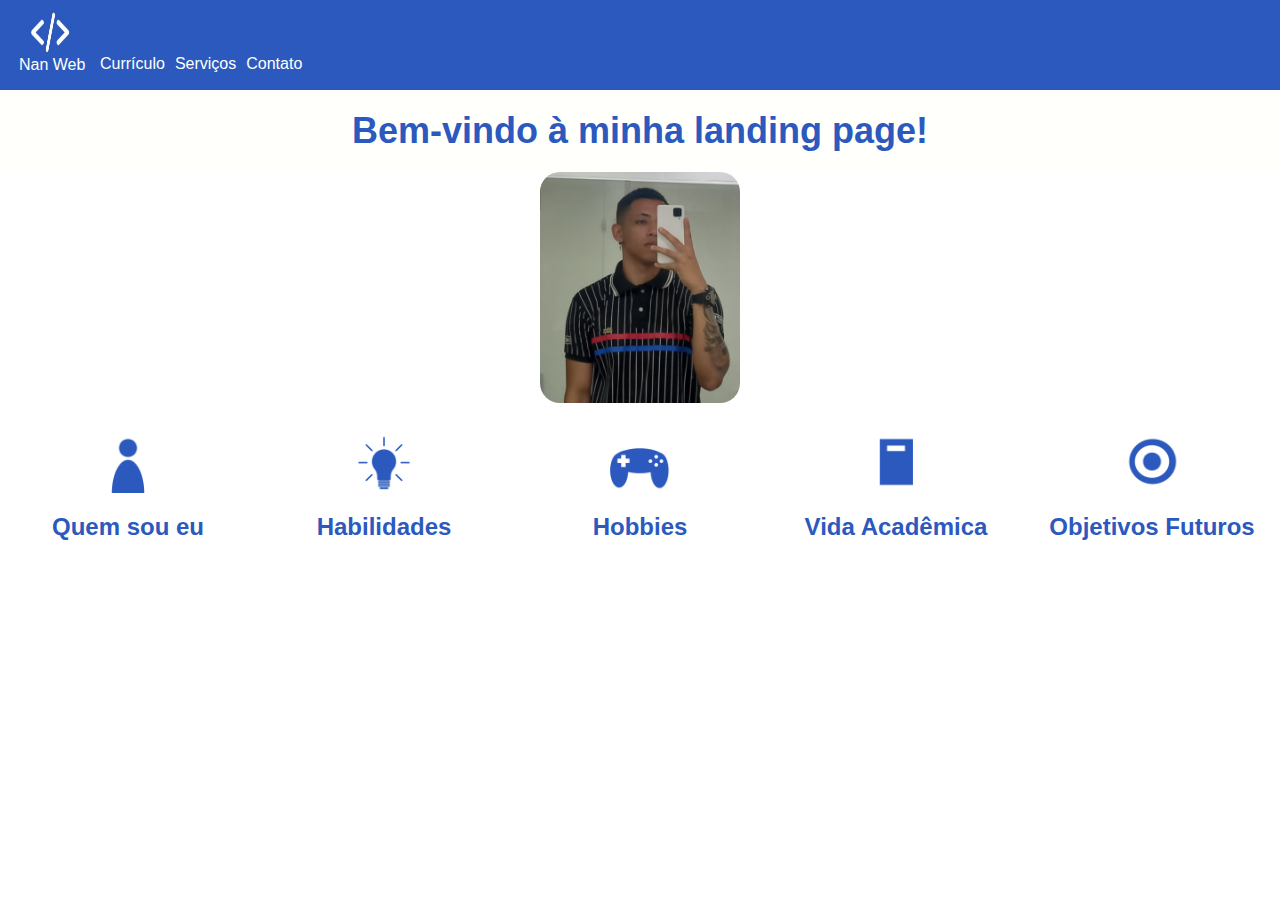
<file: renan/index.html>
<!DOCTYPE html>
<html lang="en">
<head>
    <meta charset="UTF-8">
    <meta name="viewport" content="width=device-width, initial-scale=1.0">
    <title>Nan Web - Currículo</title>
    <link rel="icon" href="logoicone.ico">
    <link rel="stylesheet" href="estilos.css">
</head>
<body>
    <header class="cabecalho">
        <div class="conteudo-header">
            <div class="logo">
                <a href="index.html">
                    <img src="logo-home.jpg" alt="Logo" width="90" height="90">
                </a>
            </div>
            <div class="nome-sitio">
                <p>
                    <a href="index.html">Nan Web</a>
                </p>
            </div>
        <nav class="menu">
            <ul>
                <li><a href="pagina1.html">Currículo</a></li>
                <li><a href="pagina2.html">Serviços</a></li>
                <li><a href="pagina3.html">Contato</a></li>
            </ul>
        </nav>
    </header>

    <div>
        <h1 class="titulo-pagina">Bem-vindo à minha landing page!</h1>
        <img src="6.jpg" alt="Imagem 6" width="200" height="auto" class="imagem-centralizada">
    </div>
    <div class="topicos-container">
        <div class="topico" onclick="toggleText('historia')">
            <img src="1.png" alt="Ícone História">
            <h2>Quem sou eu</h2>
            <p id="historia" class="texto-topico">Me chamo Renan Santos Calazans, tenho 21 anos.
                 Nasci e cresci na cidade de Vila Velha-ES.</p>
        </div>
        <div class="topico" onclick="toggleText('habilidades')">
            <img src="2.png" alt="Ícone Habilidades">
            <h2>Habilidades</h2>
            <p id="habilidades" class="texto-topico">Sou uma pessoa calma e tranquila para lidar 
        com as pessoas, sou paciente e sei lidar com as diferenças. Agora no campo das hardskills, 
        Sou iniciante na área da computação, mas já tenho habilidade com digitação, conhecimentos básicos 
        em python, Css, Html e Java script. Também possuo conhecimentos básicos sobre banco de dados, Experiência 
    do usuário e Design de games</p>
        </div>

        <div class="topico" onclick="toggleText('hobbies')">
            <img src="3.png" alt="Ícone Hobbies">
            <h2>Hobbies</h2>
            <p id="hobbies" class="texto-topico">Sou bem eclético em relação aos meus Hobbies, em casa gosto
                de ver séries, filmes, animes e jogar principalmente se o jogo for da franquia Pokemon hahaha. 
                quando saio gosto muito de ir à praia, principalmente se for pela noite. Também gosto de 
                ir ao shopping, cinema e sair para comer. Antigamente gostava de tocar teclado, porém meu 
                teclado quebrou, sendo assim não consigo mais treinar. Quando possuo tempo livre também faço 
                musculação.
            </p>
        </div>

        <div class="topico" onclick="toggleText('vidaacademica')">
            <img src="4.png" alt="Ícone Vida Acadêmica">
            <h2>Vida Acadêmica</h2>
            <p id="vidaacademica" class="texto-topico"> No meu ensino fundamental, estudei na escola UMEF Dr. Tuffy Nader. Já 
                no ensino médio cursei na EEEFM Benício Gonçalves. Iniciei, minha carreira universitária na UFES,
                onde fiz um período de engenharia civíl, não gostei muito do curso me identifiquei mais com 
                os conceitos básicos de programação e as matérias que envolvem matemática, que são ágebra linear e 
                cálculo I. Por isso hoje acredito que me identifico com o curso de ciências da computação que curso 
                na Universidade de Vila Velha.
            </p>
        </div>

        <div class="topico" onclick="toggleText('objetivos')">
            <img src="5.png" alt="Ícone Objetivos Futuros">
            <h2>Objetivos Futuros</h2>
            <p id="objetivos" class="texto-topico">Pretendo seguir na faculdade e depois de um tempo começar 
                a atuar na área para obter experiência, e depois seguir na área acadêmica me tornando professor 
                ou desenvolvendo pesquisas.
            </p>
        </div>
    </div>

    <script>
        // Função para alternar a visibilidade do texto do tópico
        function toggleText(topicId) {
            var textElement = document.getElementById(topicId);

            // Verifique se o texto está visível
            if (textElement.style.display === "block") {
                textElement.style.display = "none"; // Ocultar o texto
            } else {
                textElement.style.display = "block"; // Mostrar o texto
            }
        }
    </script>
</body>
</html>
</file>
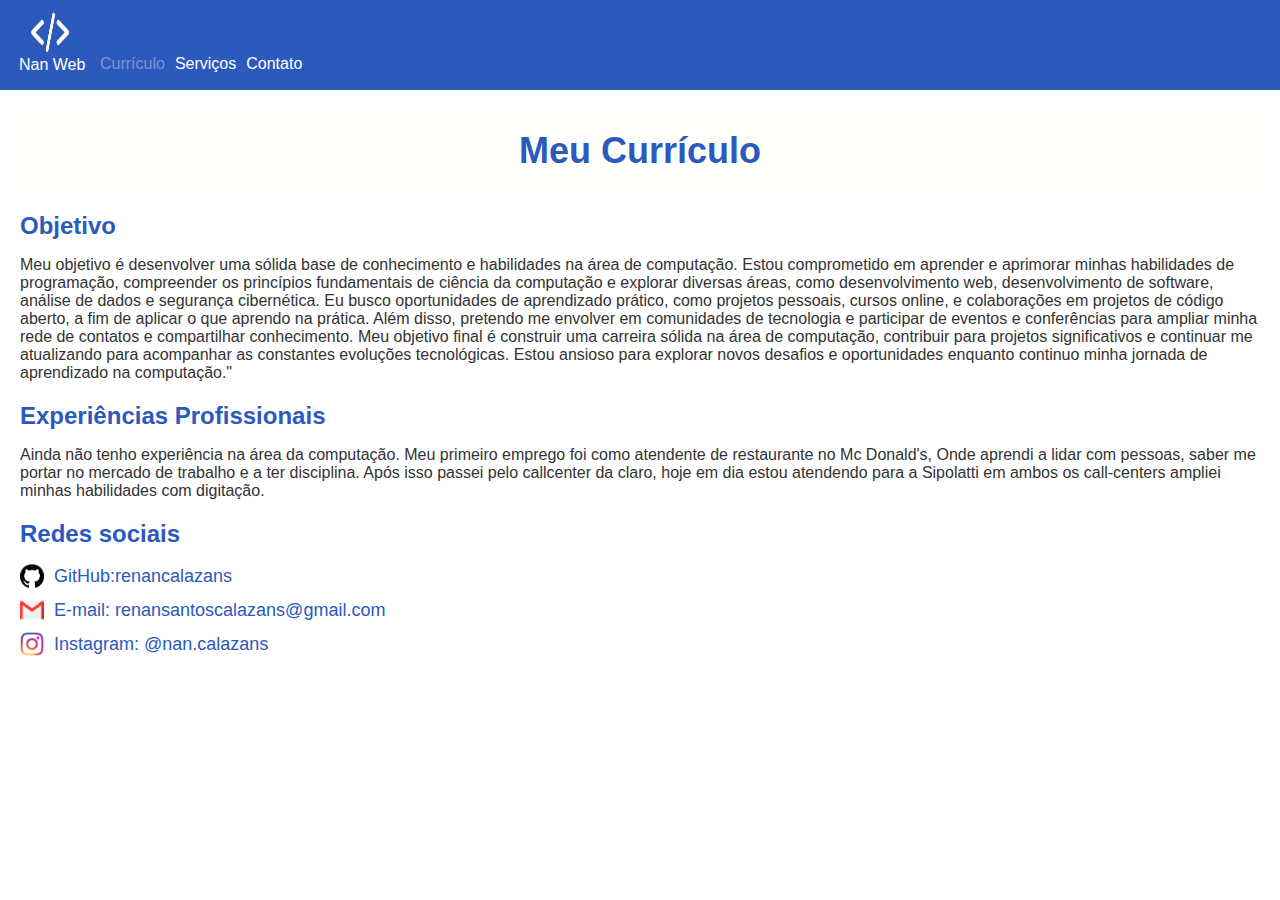
<file: renan/pagina1.html>
<!DOCTYPE html>
<html lang="en">
<head>
    <meta charset="UTF-8">
    <meta name="viewport" content="width=device-width, initial-scale=1.0">
    <title>Nan Web - Currículo</title>
    <link rel="icon" href="logoicone.ico">
    <link rel="stylesheet" href="estilos.css">
</head>
<body>
    <header class="cabecalho">
        <div class="conteudo-header">
            <div class="logo">
                <a href="index.html">
                    <img src="logo-home.jpg" alt="Logo" width="90" height="90">
                </a>
            </div>
            <div class="nome-sitio">
                <p>
                    <a href="index.html">Nan Web</a>
                </p>
            </div>
            <nav class="menu">
                <ul>
                    <li><a class="currículo">Currículo</a></li>
                    <li><a href="pagina2.html">Serviços</a></li>
                    <li><a href="pagina3.html">Contato</a></li>
                </ul>
            </nav>
        </div>
    </header>

    <div class="conteudo-curriculo">
        <h1 class="titulo-pagina">Meu Currículo</h1>

        <!-- Tópico 1: Objetivo -->
        <div class="topico-curriculo">
            <h2>Objetivo</h2>
            <p>Meu objetivo é desenvolver uma sólida base de conhecimento e habilidades na área de computação. Estou comprometido
                 em aprender e aprimorar minhas habilidades de programação, compreender os princípios fundamentais de ciência da computação
                  e explorar diversas áreas, como desenvolvimento web, desenvolvimento de software, análise de dados e segurança cibernética.
                Eu busco oportunidades de aprendizado prático, como projetos pessoais, cursos online, e colaborações em projetos de código 
                aberto, a fim de aplicar o que aprendo na prática. Além disso, pretendo me envolver em comunidades de tecnologia e participar 
                de eventos e conferências para ampliar minha rede de contatos e compartilhar conhecimento.
                Meu objetivo final é construir uma carreira sólida na área de computação, contribuir para projetos significativos e continuar me atualizando para acompanhar as constantes evoluções tecnológicas. Estou ansioso para explorar novos desafios e oportunidades enquanto continuo minha jornada de aprendizado na computação."</p>
        </div>

        <!-- Tópico 2: Experiências Profissionais -->
        <div class="topico-curriculo">
            <h2>Experiências Profissionais</h2>
            <p>Ainda não tenho experiência na área da computação. Meu primeiro emprego foi como atendente de restaurante no Mc Donald's,
                Onde aprendi a lidar com pessoas, saber me portar no mercado de trabalho e a ter disciplina. Após isso passei pelo callcenter da claro,
                hoje em dia estou atendendo para a Sipolatti em ambos os call-centers ampliei minhas habilidades com digitação.
            </p>
        </div>

        <!-- Tópico 3: Contato -->
        <div class="topico-curriculo">
            <h2>Redes sociais</h2>
            <ul class="contato-lista">
                <li>
                    <a href="https://github.com/renancalazans" target="_blank">
                        <img src="7.png" alt="GitHub">
                        GitHub:renancalazans
                    </a>
                </li>
                <li>
                    <a href="https://mail.google.com">
                        <img src="8.png" alt="E-mail">
                        E-mail: renansantoscalazans@gmail.com
                    </a>
                </li>
                <li>
                    <a href="https://www.instagram.com/nan.calazans/?next=%2F" target="_blank">
                        <img src="9.jpg" alt="Instagram">
                        Instagram: @nan.calazans
                    </a>
                </li>
            </ul>
        </div>
    </div>
</body>
</html>
</file>
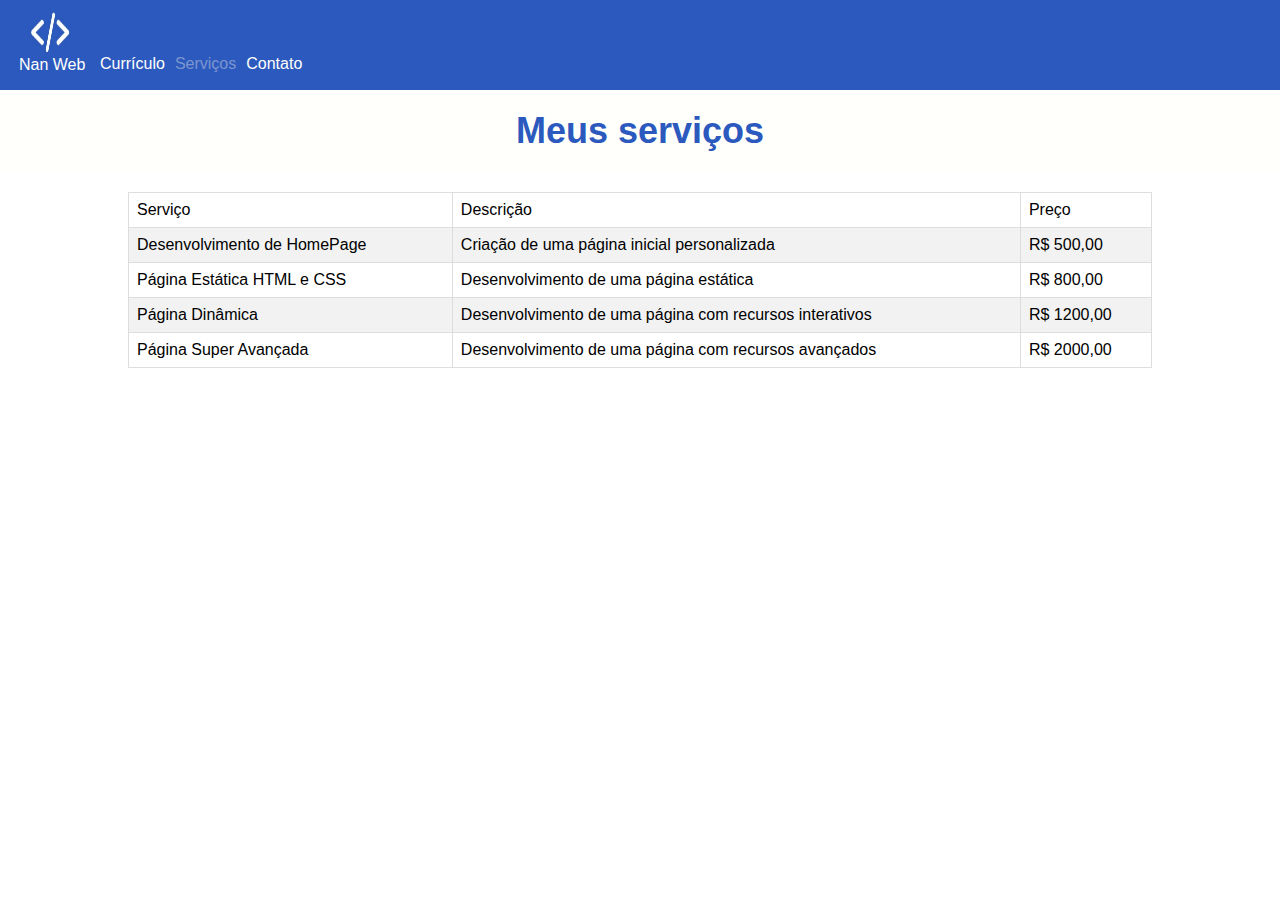
<file: renan/pagina2.html>
<!DOCTYPE html>
<html lang="en">
<head>
    <meta charset="UTF-8">
    <meta name="viewport" content="width=device-width, initial-scale=1.0">
    <title>Nan Web - Serviços</title>
    <link rel="icon" href="logoicone.ico">
    <link rel="stylesheet" href="estilos.css">
</head>
<body>
    <header class="cabecalho">
        <div class="conteudo-header">
            <div class="logo">
                <a href="index.html">
                    <img src="logo-home.jpg" alt="Logo" width="90" height="90">
                </a>
            </div>
            <div class="nome-sitio">
                <p>
                    <a href="index.html">Nan Web</a>
                </p>
            </div>
            <nav class="menu">
                <ul>
                    <li><a href="pagina1.html">Currículo</a></li>
                    <li><a class="currículo">Serviços</a></li>
                    <li><a href="pagina3.html">Contato</a></li>
                </ul>
            </nav>
        </div>
    </header>

    <div class="conteudo-servicos">
        <h1 class="titulo-pagina">Meus serviços</h1>

        <!-- Tabela de Preços -->
        <table class="tabela-servicos">
            <tr>
                <td>Serviço</td>
                <td>Descrição</td>
                <td>Preço</td>
            </tr>
            <tr>
                <td>Desenvolvimento de HomePage</td>
                <td>Criação de uma página inicial personalizada</td>
                <td>R$ 500,00</td>
            </tr>
            <tr>
                <td>Página Estática HTML e CSS</td>
                <td>Desenvolvimento de uma página estática</td>
                <td>R$ 800,00</td>
            </tr>
            <tr>
                <td>Página Dinâmica</td>
                <td>Desenvolvimento de uma página com recursos interativos</td>
                <td>R$ 1200,00</td>
            </tr>
            <tr>
                <td>Página Super Avançada</td>
                <td>Desenvolvimento de uma página com recursos avançados</td>
                <td>R$ 2000,00</td>
            </tr>
        </table>
    </div>

    <script>
           // Função para destacar a linha da tabela ao passar o mouse
    function highlightRow(row) {
        row.style.backgroundColor = "#e4e4e4"; // Cor de destaque ao passar o mouse
    }

    // Função para remover o destaque da linha ao tirar o mouse
    function unhighlightRow(row) {
        row.style.backgroundColor = ""; // Remove a cor de destaque
    }

    // Seleciona todas as linhas da tabela (exceto o cabeçalho)
    var rows = document.querySelectorAll(".tabela-servicos tr:not(:first-child)");

    // Adiciona eventos de mouse às linhas da tabela
    rows.forEach(function(row) {
        row.addEventListener("mouseover", function() {
            highlightRow(row);
        });
        row.addEventListener("mouseout", function() {
            unhighlightRow(row);
        });
    });
    </script>
</body>
</html>
</file>
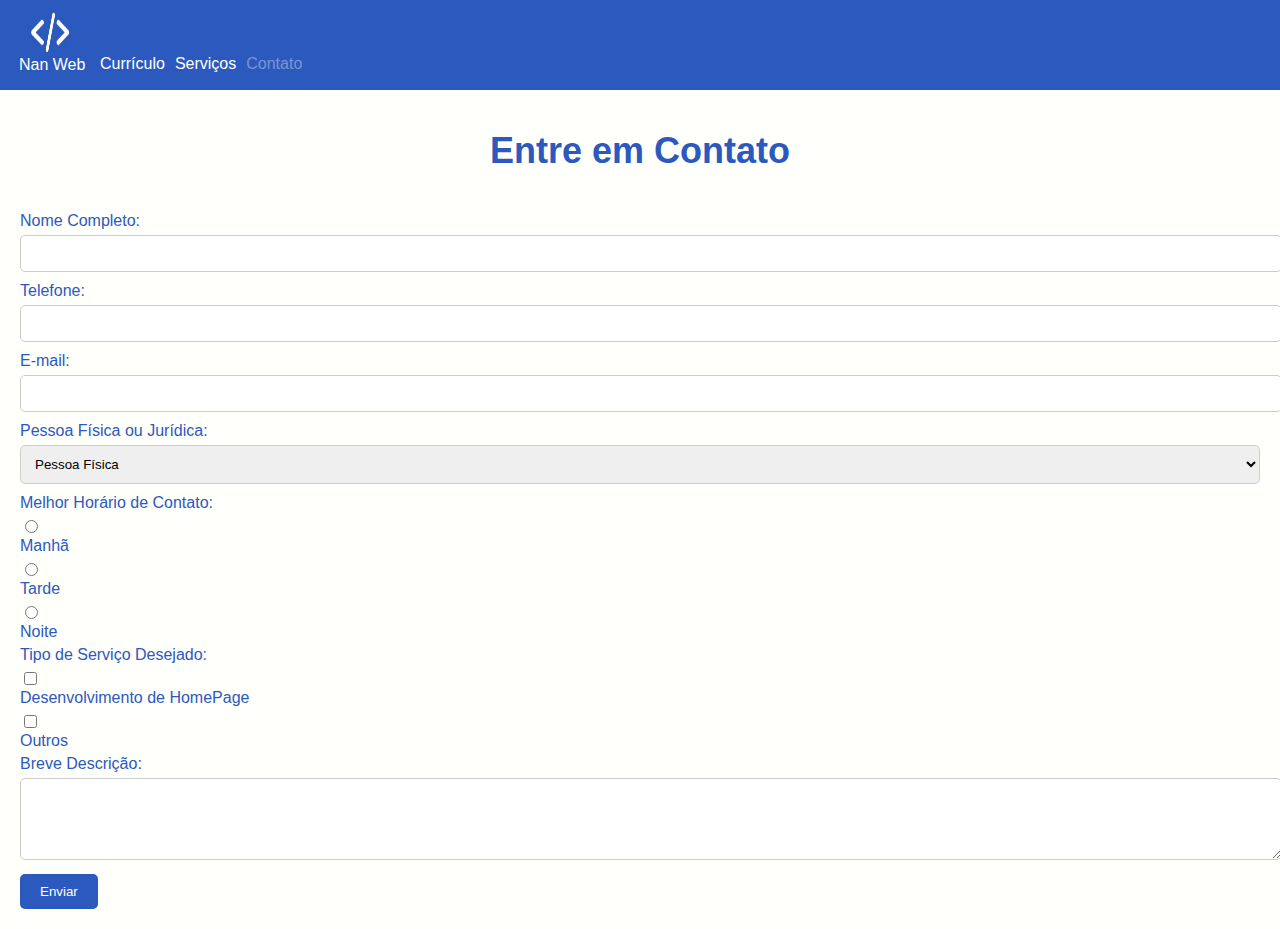
<file: renan/pagina3.html>
<!DOCTYPE html>
<html lang="en">
<head>
    <meta charset="UTF-8">
    <meta name="viewport" content="width=device-width, initial-scale=1.0">
    <title>Nan Web - Contato</title>
    <link rel="icon" href="logoicone.ico">
    <link rel="stylesheet" href="estilos.css">
</head>
<body>
    <header class="cabecalho">
        <div class="conteudo-header">
            <div class="logo">
                <a href="index.html">
                    <img src="logo-home.jpg" alt="Logo" width="90" height="90">
                </a>
            </div>
            <div class="nome-sitio">
                <p>
                    <a href="index.html">Nan Web</a>
                </p>
            </div>
            <nav class="menu">
                <ul>
                    <li><a href="pagina1.html">Currículo</a></li>
                    <li><a href="pagina2.html">Serviços</a></li>
                    <li><a class="currículo">Contato</a></li>
                </ul>
            </nav>
        </div>
    </header>

    <div class="conteudo-contato">
        <h1 class="titulo-pagina">Entre em Contato</h1>

        <!-- Formulário de Contato -->
        <form id="formulario-contato">
            <label for="nome">Nome Completo:</label>
            <input type="text" id="nome" name="nome" required>

            <label for="telefone">Telefone:</label>
            <input type="tel" id="telefone" name="telefone" required>

            <label for="email">E-mail:</label>
            <input type="email" id="email" name="email" required>

            <label for="tipo">Pessoa Física ou Jurídica:</label>
            <select id="tipo" name="tipo">
                <option value="fisica">Pessoa Física</option>
                <option value="juridica">Pessoa Jurídica</option>
            </select>

            <label for="horario">Melhor Horário de Contato:</label>
            <input type="radio" id="manha" name="horario" value="manha">
            <label for="manha">Manhã</label>
            <input type="radio" id="tarde" name="horario" value="tarde">
            <label for="tarde">Tarde</label>
            <input type="radio" id="noite" name="horario" value="noite">
            <label for="noite">Noite</label>

            <label for="servico">Tipo de Serviço Desejado:</label>
            <input type="checkbox" id="desenvolvimento" name="servico" value="desenvolvimento">
            <label for="desenvolvimento">Desenvolvimento de HomePage</label>
            <input type="checkbox" id="outros" name="servico" value="outros">
            <label for="outros">Outros</label>

            <label for="descricao">Breve Descrição:</label>
            <textarea id="descricao" name="descricao" rows="4"></textarea>

            <button type="submit">Enviar</button>
        </form>

        <!-- Mensagem de Erro -->
        <div id="mensagem-erro" class="mensagem-erro" style="display: none;">
            Por favor, preencha todos os campos obrigatórios.
        </div>
    </div>

    <script>
document.addEventListener("DOMContentLoaded", function () {
  // Seleciona o formulário
  var formularioContato = document.getElementById("formulario-contato");

  formularioContato.addEventListener("submit", function (event) {
    event.preventDefault(); // Impede o envio padrão do formulário

    // Obtenha os valores dos campos do formulário
    var nome = document.getElementById("nome").value;
    var telefone = document.getElementById("telefone").value;
    var email = document.getElementById("email").value;

    // Validação do formulário
    if (nome === "" || telefone === "" || email === "") {
      // Exibe uma mensagem de erro se campos obrigatórios não forem preenchidos
      alert("Por favor, preencha todos os campos obrigatórios.");
    } else {
      // Exibe uma mensagem de sucesso
      alert("Formulário enviado com sucesso!");

      // Redireciona para a página inicial após 1 segundos (1000 milissegundos)
      setTimeout(function () {
        window.location.href = "index.html";
      }, 1000);
    }
  });
});
    </script>

</body>
</html>
</file>
<file: renan/estilos.css>
/* Estilos gerais para o corpo da página */
body {
    margin: 0; /* Remove a margem padrão do corpo da página */
    padding: 0; /* Remove o preenchimento padrão do corpo da página */
}

/* Estilos para o cabeçalho */
.cabecalho {
    background-color: #2c59be;
    color: #fffffb;
    font-family: "Montagu Slab", "Rubik", sans-serif;
    display: flex;
    justify-content: flex-start; /* Alinha os elementos à esquerda */
    padding: 10px 20px;
    height: 70px;
}

.logo img {
    vertical-align: middle;
    width: 60px; 
    height: 55px; 
    margin-top: -5px;
}

.nome-sitio {
    font-size: 16px; 
    font-family: "Montagu Slab", "Rubik", sans-serif;
    margin: 0;
    padding: 0;
    color: #fffffb;
    margin-left: -1px;
    margin-top: -20px;
}

.nome-sitio a {
    text-decoration: none; /* Remove o sublinhado */
    color: #fffffb; /* Mantem a cor original do texto */
}

.menu ul {
    list-style-type: none;
    font-family: "Montagu Slab", "Rubik", sans-serif;
    margin: 0;
    padding: 0;
    display: flex;
    align-items: center;
    margin-left: 80px;
    margin-top: -35px;
}

.menu ul li {
    
    display: inline;
    margin-right: 10px;
}

.menu ul li a {
    
    text-decoration: none;
    color: #fffffb;
}

.menu ul li a:hover {
    
    color: #e4e4e471; /* Altera a cor quando o mouse estiver sobre o link */
}

.menu ul li a.currículo {
    text-decoration: none;
    color: #e4e4e471;
}

.titulo-pagina {
    font-size: 36px; 
    font-family: "Montagu Slab", "Rubik", sans-serif;
    color: #2c59be;
    margin: 0; 
    background-color: #fffffb; 
    text-align: center; 
    padding: 20px; 
}

/* Estilos para os tópicos */
.topicos-container {
    display: flex;
    justify-content: space-around;
    align-items: flex-start;
    flex-wrap: wrap;
    margin-top: 20px;
}

.topico {
    flex: 1;
    max-width: 300px;
    text-align: center;
    margin: 10px;
    cursor: pointer;
    transition: opacity 0.3s ease;
}

.topico:hover {
    opacity: 0.7;
}

.texto-topico {
    display: none;
    margin-top: 10px;
}

.mostrar {
    animation: fadeIn 0.5s;
}

@keyframes fadeIn {
    from {
        opacity: 0;
    }
    to {
        opacity: 1;
    }
}

/* Estilos para os ícones acima dos títulos dos tópicos */
.topico img {
    display: block;
    width: 60px; /* Largura dos ícones */
    height: 60px; /* Altura dos ícones */
    margin: 0 auto 10px; /* Centraliza a imagem e adiciona espaço abaixo */
}                                   

/* Estilos para os títulos dos tópicos */
.topico h2 {
    font-family: "Montagu Slab", "Rubik", sans-serif;
    color: #2c59be;
    cursor: pointer;
    transition: color 0.3s ease;
}

.topico h2:hover {
    color: #e4e4e4; /* Cor ao passar o mouse sobre o título do tópico */
}
.texto-topico {
    display: none; /* Oculta o texto por padrão */
}

.imagem-centralizada {
    display: block;
    margin: 0 auto;
    border-radius: 20px; /* Adiciona o raio desejado para as bordas arredondadas */
}
/* Estilos para o conteúdo do currículo */
.conteudo-curriculo {
    padding: 20px;
}

.titulo-pagina {
    font-size: 36px;
    font-family: "Montagu Slab", "Rubik", sans-serif;
    color: #2c59be;
    margin: 0;
    background-color: #fffffb;
    text-align: center;
    padding: 20px;
}

.topico-curriculo {
    margin: 20px 0;
}

.topico-curriculo h2 {
    font-family: "Montagu Slab", "Rubik", sans-serif;
    color: #2c59be;
    font-size: 24px;
    margin-bottom: 10px;
}

.topico-curriculo p {
    font-family: "Rubik", sans-serif;
    color: #333;
    font-size: 16px;
}

/* Estilos para a lista de contatos */
.contato-lista {
    list-style-type: none;
    padding: 0;
}

.contato-lista li {
    margin-bottom: 10px;
}

.contato-lista a {
    text-decoration: none;
    color: #2c59be;
    font-family: "Rubik", sans-serif;
    font-size: 18px;
    display: flex;
    align-items: center;
}

.contato-lista img {
    width: 24px;
    height: 24px;
    margin-right: 10px;
}

.tabela-servicos {
    width: 80%;
    margin: 20px auto;
    border-collapse: collapse;
    font-family: "Rubik", sans-serif;
}

.tabela-servicos tr:nth-child(even) {
    background-color: #f2f2f2;
}

.tabela-servicos th, .tabela-servicos td {
    border: 1px solid #ddd;
    padding: 8px;
    text-align: left;
}

.tabela-servicos th {
    background-color: #2c59be;
    color: white;
}
/* Estilos para o conteúdo da página de contato */
.conteudo-contato {
    background-color: #fffffb; /* Cor de fundo */
    padding: 20px;
    font-family: "Montagu Slab", "Rubik", sans-serif;
}

.conteudo-contato h1 {
    color: #2c59be; /* Cor do título */
    font-size: 36px; /* Tamanho do título */
}

/* Estilos para o formulário de contato */
#formulario-contato {
    margin-top: 20px;
}

label {
    display: block;
    margin-bottom: 5px;
    color: #2c59be; /* Cor das labels */
}

input[type="text"],
input[type="tel"],
input[type="email"],
select,
textarea {
    width: 100%;
    padding: 10px;
    margin-bottom: 10px;
    border: 1px solid #ccc;
    border-radius: 5px;
    font-family: "Rubik", sans-serif;
}

input[type="radio"],
input[type="checkbox"] {
    margin-right: 5px;
}

button[type="submit"] {
    background-color: #2c59be;
    color: #fff;
    padding: 10px 20px;
    border: none;
    border-radius: 5px;
    cursor: pointer;
    font-family: "Rubik", sans-serif;
}

button[type="submit"]:hover {
    background-color: #1c4078;
}

/* Estilos para a mensagem de erro */
.mensagem-erro {
    background-color: #ffcccc; /* Cor de fundo da mensagem de erro */
    color: #ff0000; /* Cor do texto da mensagem de erro */
    padding: 10px;
    margin-top: 10px;
    border-radius: 5px;
    display: none; /* Inicialmente oculta */
}
</file>
